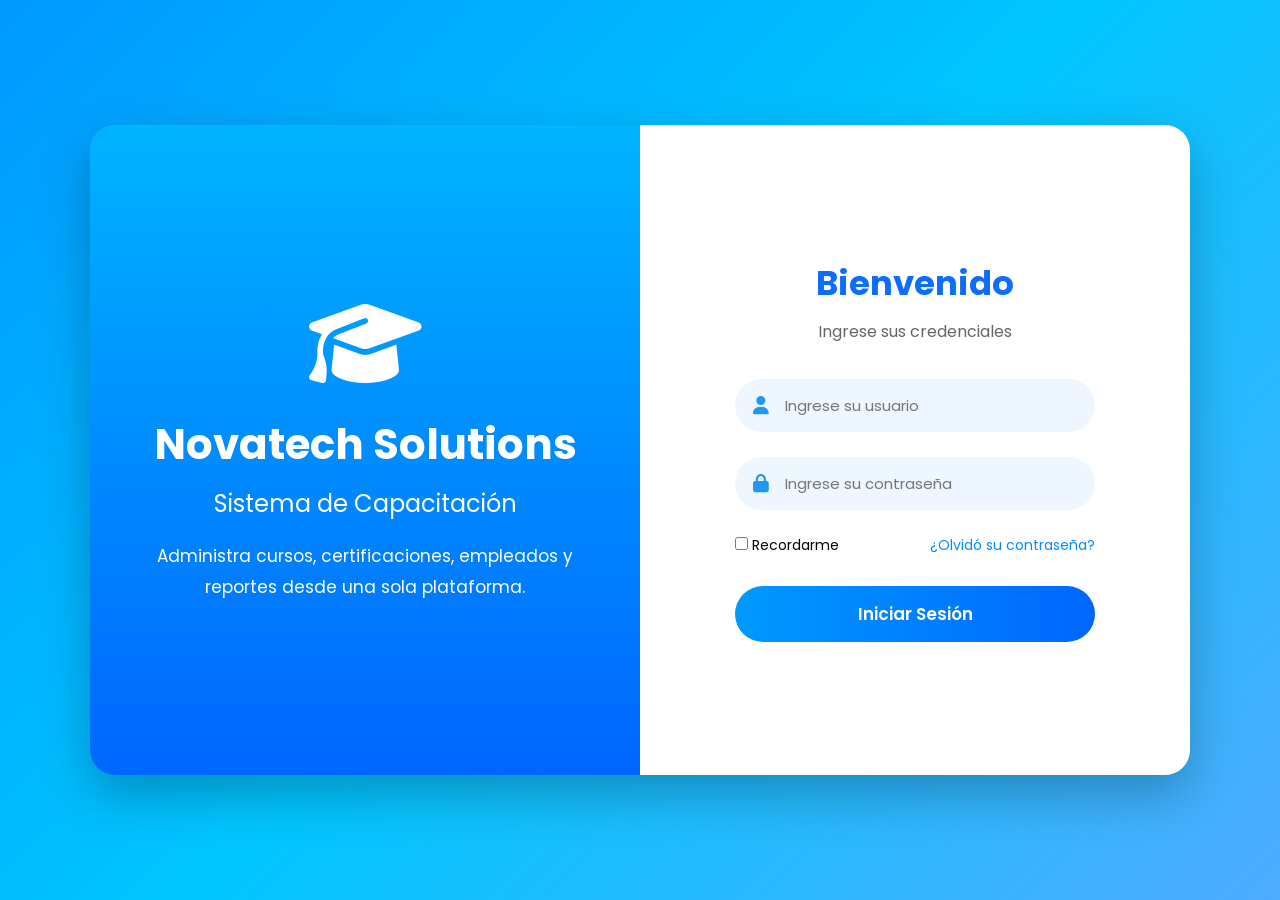
<file: index.html>
<!DOCTYPE html>
<html lang="es">

<head>
    <meta charset="UTF-8">
    <meta name="viewport" content="width=device-width, initial-scale=1.0">

    <title>Sistema de Capacitación | Novatech Solutions</title>

    <!-- CSS -->
    <link rel="stylesheet" href="css/style.css">

    <!-- Google Fonts -->
    <link href="https://fonts.googleapis.com/css2?family=Poppins:wght@300;400;500;600;700&display=swap"
        rel="stylesheet">

    <!-- Iconos -->
    <link rel="stylesheet"
        href="https://cdnjs.cloudflare.com/ajax/libs/font-awesome/6.7.1/css/all.min.css">
</head>

<body>

    <div class="contenedor">

        <!-- Panel izquierdo -->
        <div class="lado-izquierdo">

            <div class="contenido">

                <i class="fa-solid fa-graduation-cap logo"></i>

                <h1>Novatech Solutions</h1>

                <h2>Sistema de Capacitación</h2>

                <p>
                    Administra cursos, certificaciones,
                    empleados y reportes desde una sola plataforma.
                </p>

            </div>

        </div>

        <!-- Panel derecho -->
        <div class="lado-derecho">

            <form class="login" id="formLogin">

                <h2>Bienvenido</h2>

                <p>Ingrese sus credenciales</p>

                <div class="input-box">

                    <i class="fa-solid fa-user"></i>

<input type="text" id="usuario" name="usuario" placeholder="Ingrese su usuario" required>

                </div>

                <div class="input-box">

                    <i class="fa-solid fa-lock"></i>

 <input type="password" id="password" name="password" placeholder="Ingrese su contraseña" required>

                </div>

                <div class="opciones">

                    <label>

                        <input type="checkbox">

                        Recordarme

                    </label>

                    <a href="#">¿Olvidó su contraseña?</a>

                </div>

                <button type="submit">

                    Iniciar Sesión

                </button>

            </form>

        </div>

    </div>

 <script src="js/login.js"></script>
</body>

</html>
</file>
<file: css/style.css>
/*=========================
    CONFIGURACIÓN GENERAL
==========================*/

*{
    margin:0;
    padding:0;
    box-sizing:border-box;
    font-family:'Poppins',sans-serif;
}

body{

    min-height:100vh;

    display:flex;

    justify-content:center;

    align-items:center;

    background:linear-gradient(135deg,#0099ff,#00c6ff,#4facfe);

    overflow:hidden;

}

/*=========================
      CONTENEDOR
==========================*/

.contenedor{

    width:1100px;

    height:650px;

    display:flex;

    border-radius:25px;

    overflow:hidden;

    background:rgba(255,255,255,.12);

    backdrop-filter:blur(18px);

    box-shadow:0 20px 50px rgba(0,0,0,.25);

}

/*=========================
    PANEL IZQUIERDO
==========================*/

.lado-izquierdo{

    width:50%;

    background:linear-gradient(
        180deg,
        #00b4ff,
        #008cff,
        #0066ff
    );

    color:white;

    display:flex;

    justify-content:center;

    align-items:center;

    text-align:center;

    padding:50px;

}

.logo{

    font-size:90px;

    margin-bottom:25px;

}

.lado-izquierdo h1{

    font-size:42px;

    margin-bottom:10px;

}

.lado-izquierdo h2{

    font-size:24px;

    margin-bottom:20px;

    font-weight:400;

}

.lado-izquierdo p{

    line-height:1.8;

    font-size:17px;

}

/*=========================
    PANEL DERECHO
==========================*/

.lado-derecho{

    width:50%;

    background:white;

    display:flex;

    justify-content:center;

    align-items:center;

}

/*=========================
        LOGIN
==========================*/

.login{

    width:360px;

}

.login h2{

    text-align:center;

    color:#0d6efd;

    font-size:34px;

    margin-bottom:10px;

}

.login p{

    text-align:center;

    color:#666;

    margin-bottom:35px;

}

/*=========================
      INPUTS
==========================*/

.input-box{

    position:relative;

    margin-bottom:25px;

    transition:.3s;

}

.input-box i{

    position:absolute;

    left:18px;

    top:50%;

    transform:translateY(-50%);

    color:#2196F3;

    font-size:18px;

}

.input-box input{

    width:100%;

    padding:15px 20px 15px 50px;

    border:none;

    outline:none;

    border-radius:50px;

    background:#eef7ff;

    font-size:15px;

    transition:.3s;

}

.input-box input:focus{

    background:white;

    border:2px solid #2196F3;

    box-shadow:0 0 15px rgba(0,150,255,.25);

}

/*=========================
       OPCIONES
==========================*/

.opciones{

    display:flex;

    justify-content:space-between;

    margin-bottom:30px;

    font-size:14px;

}

.opciones a{

    text-decoration:none;

    color:#008cff;

}

.opciones a:hover{

    text-decoration:underline;

}

/*=========================
      BOTÓN
==========================*/

button{

    width:100%;

    padding:15px;

    border:none;

    border-radius:50px;

    background:linear-gradient(
        90deg,
        #0099ff,
        #0066ff
    );

    color:white;

    font-size:17px;

    cursor:pointer;

    transition:.4s;

    font-weight:600;

}

button:hover{

    transform:translateY(-5px);

    box-shadow:0 15px 25px rgba(0,100,255,.35);

}

/*=========================
      RESPONSIVE
==========================*/

@media(max-width:900px){

    .contenedor{

        width:95%;

        height:auto;

        flex-direction:column;

    }

    .lado-izquierdo{

        width:100%;

        padding:50px 30px;

    }

    .lado-derecho{

        width:100%;

        padding:50px 30px;

    }

    .login{

        width:100%;

    }

}

/*=========================
    MENSAJES EMERGENTES
==========================*/

.mensaje{

    position:fixed;

    top:30px;

    right:-400px;

    color:white;

    padding:18px 30px;

    border-radius:12px;

    font-weight:600;

    transition:.5s;

    z-index:9999;

    box-shadow:0 10px 25px rgba(0,0,0,.25);

}

.mensaje.mostrar{

    right:30px;

}
</file>
<file: css/dashboard.css>
/*=====================================
    CONFIGURACIÓN GENERAL
======================================*/

*{
    margin:0;
    padding:0;
    box-sizing:border-box;
    font-family:'Poppins',sans-serif;
}

body{

    background:#eef5ff;

    color:#2d3436;

}

a{

    text-decoration:none;

    color:inherit;

}

ul{

    list-style:none;

}

/*=====================================
        CONTENEDOR PRINCIPAL
======================================*/

.container{

    display:flex;

    min-height:100vh;

}

/*=====================================
            SIDEBAR
======================================*/

.sidebar{

    width:260px;

    background:linear-gradient(180deg,#0d6efd,#00b4ff);

    color:white;

    position:fixed;

    top:0;

    left:0;

    height:100vh;

    padding:25px;

    box-shadow:5px 0 20px rgba(0,0,0,.15);

}

.logo{

    display:flex;

    align-items:center;

    gap:12px;

    font-size:28px;

    font-weight:700;

    margin-bottom:45px;

}

.logo i{

    font-size:34px;

}

/*=====================================
            MENÚ
======================================*/

.menu li{

    margin-bottom:12px;

}

.menu li a{

    display:flex;

    align-items:center;

    gap:15px;

    padding:14px 18px;

    border-radius:12px;

    transition:.3s;

    font-size:16px;

}

.menu li a i{

    width:22px;

    text-align:center;

}

.menu li:hover a{

    background:rgba(255,255,255,.18);

}

.menu .active a{

    background:white;

    color:#0d6efd;

    font-weight:600;

}

.logout{

    margin-top:40px;

}

/*=====================================
        CONTENIDO PRINCIPAL
======================================*/

.main-content{

    flex:1;

    margin-left:260px;

    padding:30px;

}
/*=====================================
                HEADER
======================================*/

.header{

    display:flex;

    justify-content:space-between;

    align-items:center;

    margin-bottom:35px;

}

.header-left h1{

    font-size:30px;

    color:#1565c0;

    font-weight:700;

}

.header-left p{

    margin-top:5px;

    color:#6c757d;

}

.header-right{

    display:flex;

    align-items:center;

    gap:25px;

}

/*=====================================
          NOTIFICACIONES
======================================*/

.notification{

    position:relative;

    width:50px;

    height:50px;

    border:none;

    border-radius:50%;

    background:white;

    cursor:pointer;

    box-shadow:0 8px 20px rgba(0,0,0,.08);

    transition:.3s;

}

.notification:hover{

    transform:translateY(-4px);

}

.notification i{

    color:#0d6efd;

    font-size:20px;

}

.badge{

    position:absolute;

    top:8px;

    right:8px;

    width:18px;

    height:18px;

    background:#ff3b30;

    color:white;

    border-radius:50%;

    display:flex;

    justify-content:center;

    align-items:center;

    font-size:10px;

    font-weight:bold;

}

/*=====================================
                PERFIL
======================================*/

.profile{

    display:flex;

    align-items:center;

    gap:12px;

    background:white;

    padding:10px 18px;

    border-radius:15px;

    box-shadow:0 8px 20px rgba(0,0,0,.08);

}

.profile img{

    width:50px;

    height:50px;

    border-radius:50%;

    object-fit:cover;

    border:3px solid #0d6efd;

}

.profile h4{

    color:#1565c0;

    font-size:15px;

}

.profile small{

    color:#6c757d;

}

/*=====================================
            TARJETAS
======================================*/

.cards{

    display:grid;

    grid-template-columns:repeat(4,1fr);

    gap:20px;

    margin-bottom:35px;

}

.card{

    background:white;

    border-radius:18px;

    padding:25px;

    display:flex;

    align-items:center;

    gap:20px;

    box-shadow:0 10px 25px rgba(0,0,0,.08);

    transition:.3s;

}

.card:hover{

    transform:translateY(-8px);

}

.card i{

    width:65px;

    height:65px;

    border-radius:50%;

    display:flex;

    justify-content:center;

    align-items:center;

    font-size:28px;

    color:white;

    background:linear-gradient(135deg,#0d6efd,#00b4ff);

}

.card h2{

    font-size:30px;

    color:#1565c0;

}

.card p{

    color:#6c757d;

    margin-top:5px;

}
/*=====================================
        CONTENIDO DEL DASHBOARD
======================================*/

.dashboard-content{

    display:grid;

    grid-template-columns:2fr 1fr;

    gap:25px;

}

/*=====================================
            PANELES
======================================*/

.panel{

    background:#ffffff;

    border-radius:18px;

    padding:25px;

    margin-bottom:25px;

    box-shadow:0 10px 25px rgba(0,0,0,.08);

}

.panel-header{

    display:flex;

    justify-content:space-between;

    align-items:center;

    margin-bottom:20px;

}

.panel-header h3{

    color:#1565c0;

    font-size:20px;

    font-weight:600;

}

.panel-header button{

    border:none;

    background:#0d6efd;

    color:white;

    padding:8px 18px;

    border-radius:8px;

    cursor:pointer;

    transition:.3s;

}

.panel-header button:hover{

    background:#0056d2;

}

/*=====================================
                TABLA
======================================*/

table{

    width:100%;

    border-collapse:collapse;

}

thead{

    background:#f4f8ff;

}

th{

    padding:15px;

    text-align:left;

    color:#1565c0;

    font-size:15px;

}

td{

    padding:15px;

    border-bottom:1px solid #ececec;

    font-size:14px;

}

tbody tr:hover{

    background:#f7fbff;

}

/*=====================================
            ESTADOS
======================================*/

.estado{

    padding:6px 14px;

    border-radius:20px;

    color:white;

    font-size:12px;

    font-weight:600;

}

.activo{

    background:#28a745;

}

.pendiente{

    background:#ffc107;

    color:#333;

}

.finalizado{

    background:#17a2b8;

}

/*=====================================
            CANVAS
======================================*/

canvas{

    width:100% !important;

    height:320px !important;

}
/*=====================================
        LISTA DE ACTIVIDADES
======================================*/

.activity-list{

    display:flex;

    flex-direction:column;

    gap:18px;

}

.activity-list li{

    padding:15px;

    border-left:5px solid #0d6efd;

    background:#f8fbff;

    border-radius:10px;

    transition:.3s;

}

.activity-list li:hover{

    transform:translateX(6px);

    background:#eef5ff;

}

.activity-list strong{

    color:#1565c0;

    display:block;

    margin-bottom:6px;

}

.activity-list p{

    color:#6c757d;

    font-size:14px;

}

/*=====================================
        BOTONES RÁPIDOS
======================================*/

.quick-buttons{

    display:grid;

    grid-template-columns:1fr;

    gap:15px;

}

.quick-buttons button{

    border:none;

    background:linear-gradient(135deg,#0d6efd,#00b4ff);

    color:white;

    padding:15px;

    border-radius:12px;

    cursor:pointer;

    font-size:15px;

    font-weight:600;

    transition:.3s;

}

.quick-buttons button:hover{

    transform:translateY(-4px);

    box-shadow:0 12px 20px rgba(13,110,253,.30);

}

/*=====================================
            ANIMACIONES
======================================*/

.card,
.panel,
.profile,
.notification{

    animation:fadeUp .6s ease;

}

@keyframes fadeUp{

    from{

        opacity:0;

        transform:translateY(20px);

    }

    to{

        opacity:1;

        transform:translateY(0);

    }

}

/*=====================================
            RESPONSIVE
======================================*/

@media(max-width:1100px){

    .cards{

        grid-template-columns:repeat(2,1fr);

    }

    .dashboard-content{

        grid-template-columns:1fr;

    }

}

@media(max-width:768px){

    .sidebar{

        width:80px;

        padding:20px 10px;

    }

    .logo span,
    .menu li span{

        display:none;

    }

    .logo{

        justify-content:center;

    }

    .menu li a{

        justify-content:center;

    }

    .main-content{

        margin-left:80px;

        padding:20px;

    }

    .header{

        flex-direction:column;

        align-items:flex-start;

        gap:20px;

    }

    .cards{

        grid-template-columns:1fr;

    }

}

@media(max-width:576px){

    .profile{

        width:100%;

        justify-content:center;

    }

    .panel{

        padding:18px;

    }

    table{

        display:block;

        overflow-x:auto;

    }

}
/* =========================================================
   REGLAS GLOBALES PARA EL MODO OSCURO (INYECCIÓN DINÁMICA)
   ========================================================= */
body.modo-oscuro {
    background-color: #121212;
    color: #e0e0e0;
}

body.modo-oscuro .sidebar {
    background-color: #1a1a1a;
    border-right: 1px solid #333333;
}

body.modo-oscuro .sidebar .logo,
body.modo-oscuro .sidebar .menu li a {
    color: #e0e0e0;
}

body.modo-oscuro .sidebar .menu li.active a,
body.modo-oscuro .sidebar .menu li a:hover {
    background-color: #2d2d2d;
    color: #0d6efd;
}

body.modo-oscuro .header,
body.modo-oscuro .panel,
body.modo-oscuro .modal-contenido {
    background-color: #1e1e1e;
    color: #e0e0e0;
    box-shadow: 0 4px 15px rgba(0,0,0,0.5);
    border: 1px solid #333333;
}

body.modo-oscuro table th {
    background-color: #2d2d2d;
    color: #ffffff;
    border-bottom: 2px solid #444444;
}

body.modo-oscuro table td {
    color: #cccccc;
    border-bottom: 1px solid #333333;
}

body.modo-oscuro table tr:hover {
    background-color: #252525;
}

body.modo-oscuro .grupo-entrada label,
body.modo-oscuro .modal-cabecera h2 {
    color: #e0e0e0;
}

body.modo-oscuro input,
body.modo-oscuro select {
    background-color: #2d2d2d;
    color: #ffffff;
    border: 1px solid #444444;
}
</file>
<file: css/empleados.css>
/*=====================================
        BOTÓN NUEVO EMPLEADO
======================================*/

.panel-header button{

    background:#0d6efd;

    color:white;

    border:none;

    padding:10px 18px;

    border-radius:8px;

    cursor:pointer;

    font-weight:600;

    transition:.3s;

}

.panel-header button:hover{

    background:#0b5ed7;

}

/*=====================================
            TABLA
======================================*/

table{

    width:100%;

    border-collapse:collapse;

    margin-top:15px;

}

thead{

    background:#0d6efd;

    color:white;

}

th,
td{

    padding:15px;

    text-align:left;

}

td{

    border-bottom:1px solid #e5e7eb;

}

tbody tr:hover{

    background:#f5f9ff;

}

/*=====================================
            ESTADOS
======================================*/

.estado{

    padding:5px 12px;

    border-radius:20px;

    font-size:13px;

    font-weight:600;

}

.activo{

    background:#d1fae5;

    color:#065f46;

}

/*=====================================
        BOTONES CRUD
======================================*/

.btn-editar,
.btn-eliminar{

    width:36px;

    height:36px;

    border:none;

    border-radius:8px;

    cursor:pointer;

    margin-right:5px;

    transition:.3s;

}

.btn-editar{

    background:#ffc107;

    color:#212529;

}

.btn-editar:hover{

    background:#e0a800;

}

.btn-eliminar{

    background:#dc3545;

    color:white;

}

.btn-eliminar:hover{

    background:#bb2d3b;

}

/*=====================================
            RESPONSIVE
======================================*/

@media(max-width:768px){

    table{

        display:block;

        overflow-x:auto;

        white-space:nowrap;

    }

}
</file>
<file: css/usuarios.css>
/*=====================================
        BOTÓN NUEVO USUARIO
======================================*/

.panel-header button{

    background:#0d6efd;

    color:white;

    border:none;

    padding:10px 18px;

    border-radius:8px;

    cursor:pointer;

    font-weight:600;

    transition:.3s;

}

.panel-header button:hover{

    background:#0b5ed7;

}

/*=====================================
            TABLA
======================================*/

table{

    width:100%;

    border-collapse:collapse;

    margin-top:15px;

}

thead{

    background:#0d6efd;

    color:white;

}

th{

    padding:15px;

    text-align:left;

}

td{

    padding:15px;

    border-bottom:1px solid #e5e7eb;

}

tbody tr:hover{

    background:#f5f9ff;

}

/*=====================================
            ESTADOS
======================================*/

.estado{

    padding:5px 12px;

    border-radius:20px;

    font-size:13px;

    font-weight:600;

}

.activo{

    background:#d1fae5;

    color:#065f46;

}

/*=====================================
            BOTONES CRUD
======================================*/

.btn-editar,
.btn-eliminar{

    width:36px;

    height:36px;

    border:none;

    border-radius:8px;

    cursor:pointer;

    margin-right:5px;

    transition:.3s;

}

.btn-editar{

    background:#ffc107;

    color:#212529;

}

.btn-editar:hover{

    background:#e0a800;

}

.btn-eliminar{

    background:#dc3545;

    color:white;

}

.btn-eliminar:hover{

    background:#bb2d3b;

}

/*=====================================
            RESPONSIVE
======================================*/

@media(max-width:768px){

    table{

        display:block;

        overflow-x:auto;

        white-space:nowrap;

    }

}
</file>
